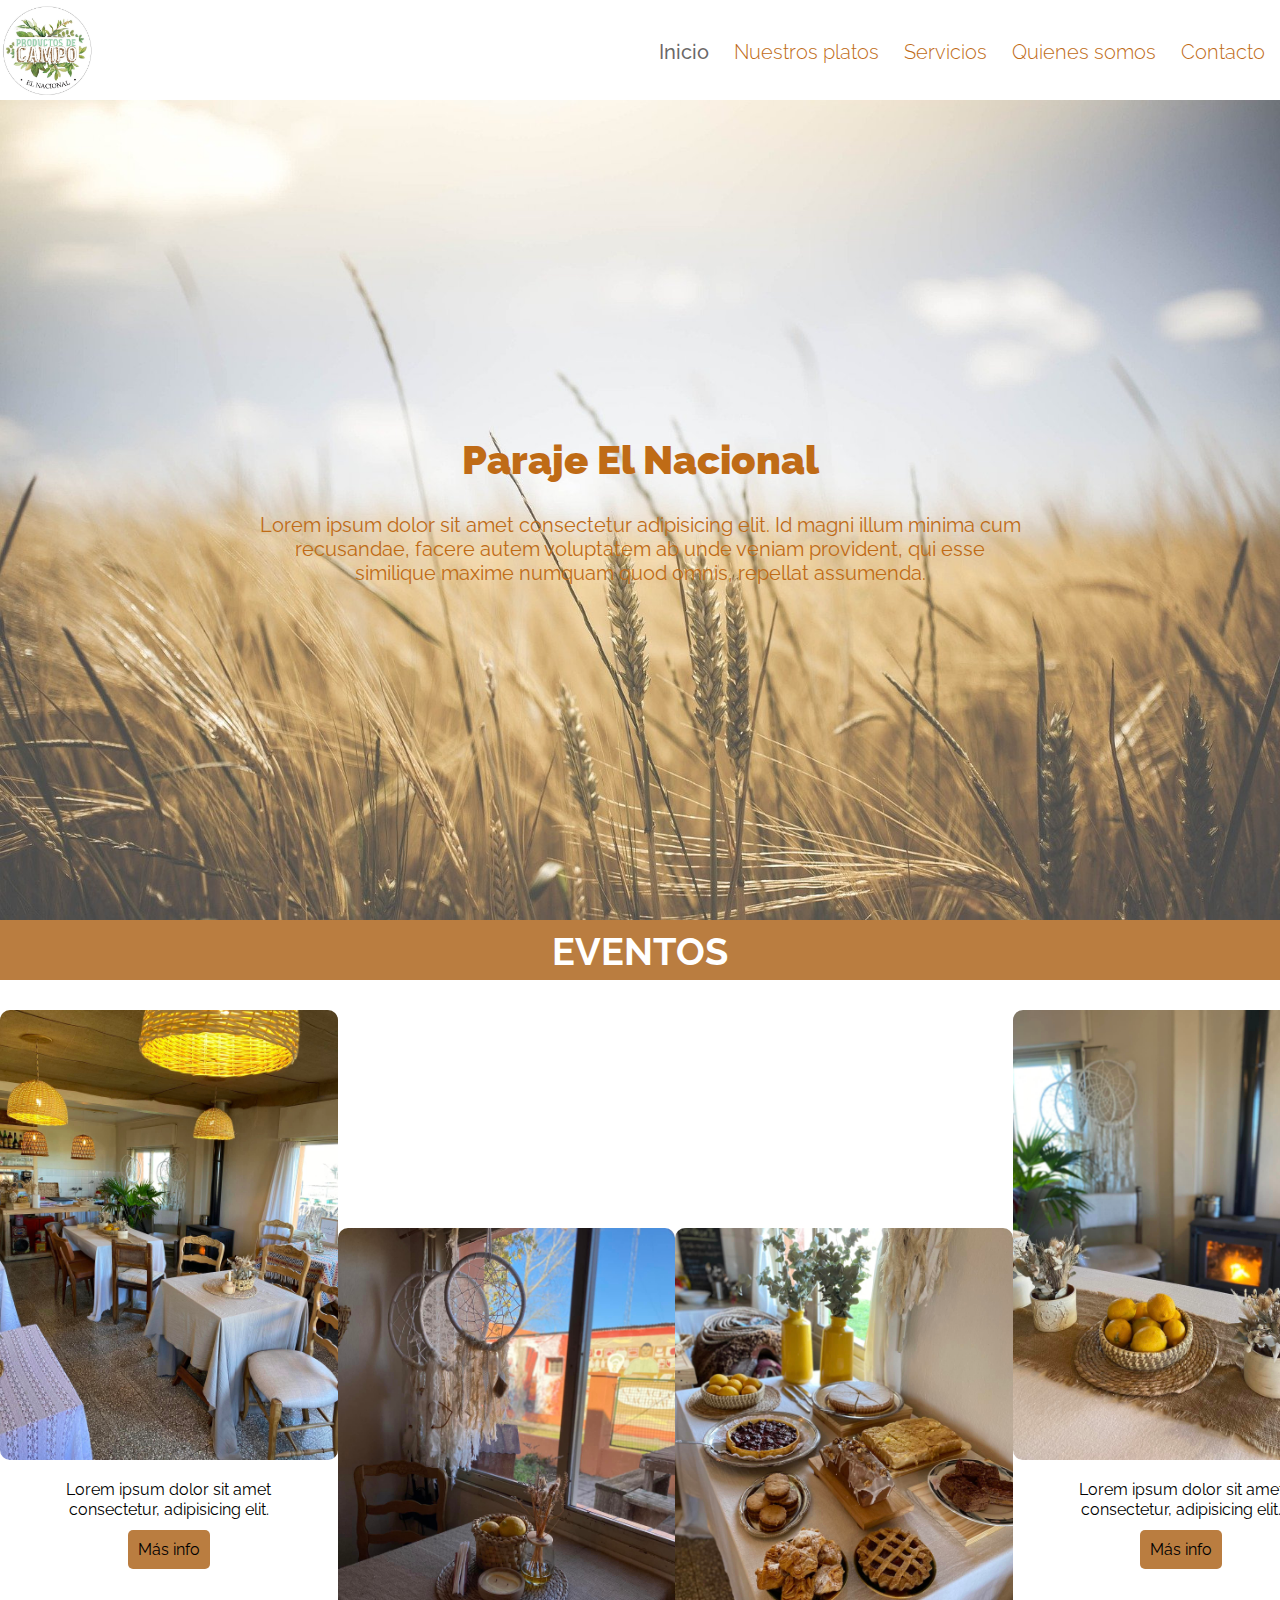
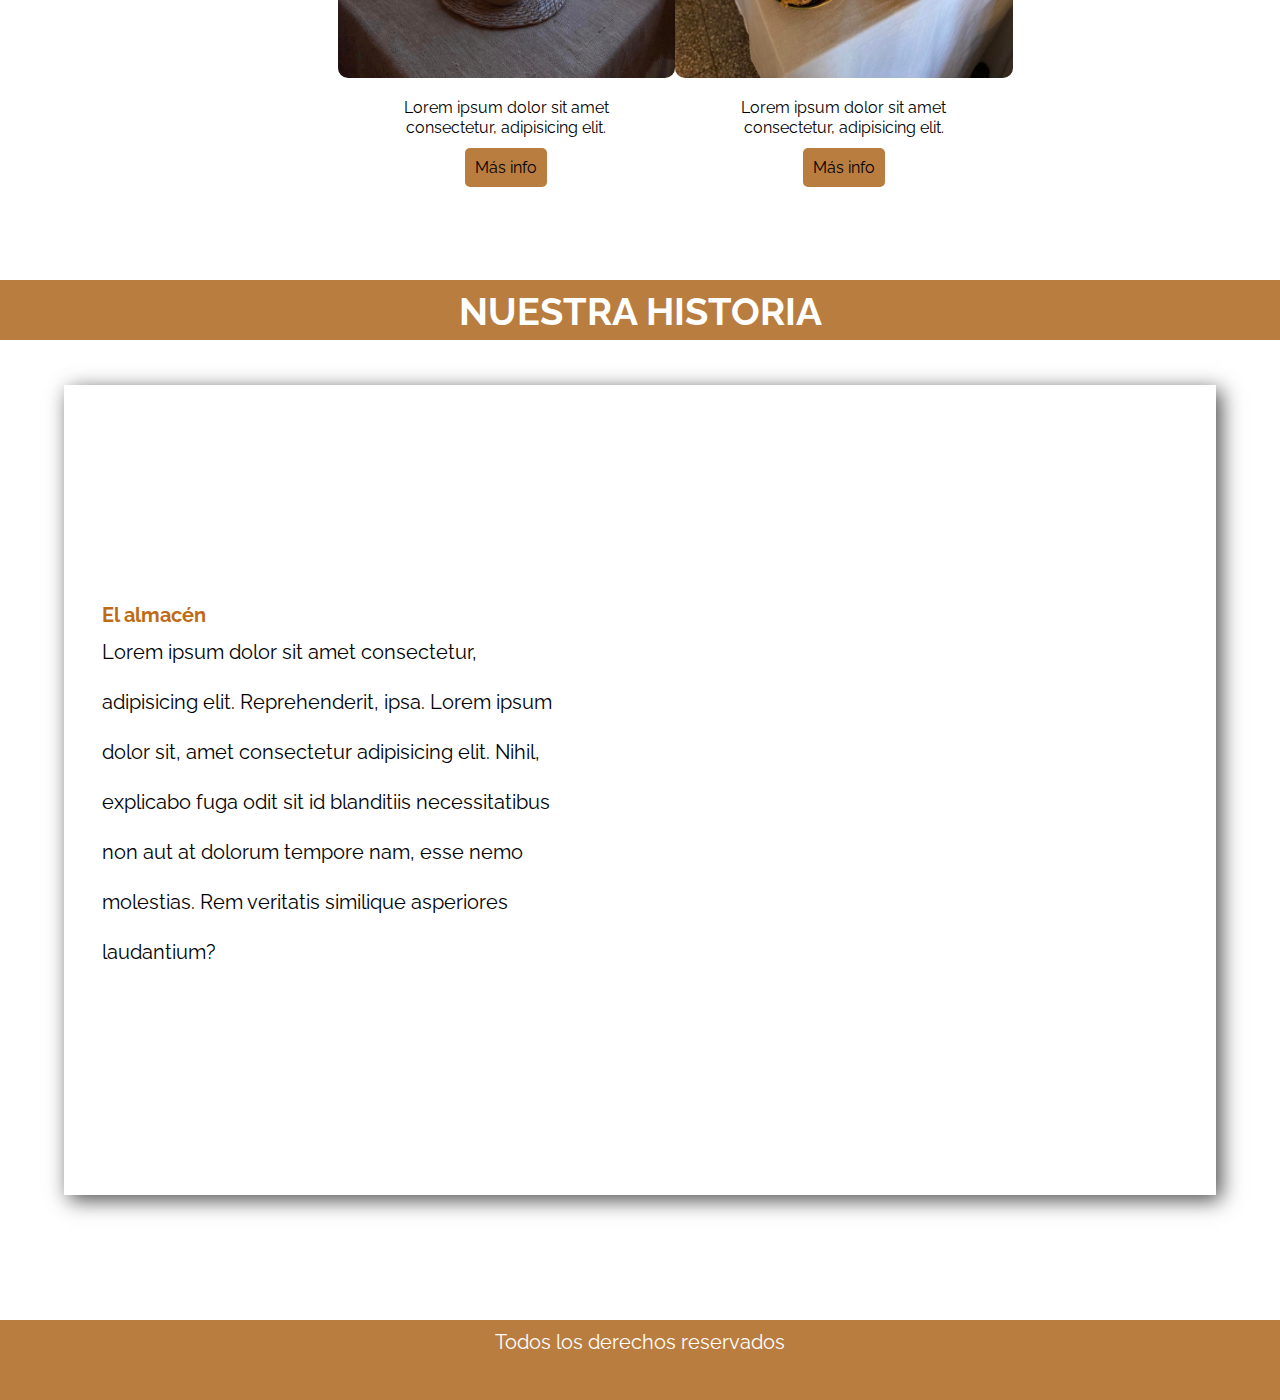
<file: index.html>
<!DOCTYPE html>
<html lang="es">

<head>
    <meta charset="UTF-8">
    <meta http-equiv="X-UA-Compatible" content="IE=edge">
    <meta name="viewport" content="width=device-width, initial-scale=1.0">
    <title>PreEntrega - Bassi Marianela</title>
    <link rel="stylesheet" href="https://cdnjs.cloudflare.com/ajax/libs/font-awesome/6.2.0/css/all.min.css"
        integrity="sha512-xh6O/CkQoPOWDdYTDqeRdPCVd1SpvCA9XXcUnZS2FmJNp1coAFzvtCN9BmamE+4aHK8yyUHUSCcJHgXloTyT2A=="
        crossorigin="anonymous" referrerpolicy="no-referrer" />
    <link href="https://unpkg.com/aos@2.3.1/dist/aos.css" rel="stylesheet">
    <link rel="stylesheet" href="./styles/styles.css">
    <link rel="shortcut icon" href="../Imagenes/logo.jpeg" type="image/x-icon">
</head>

<body>

    <header>
        <img class="logo" src="./Imagenes/logo.jpeg" alt="parajeelnacional">

        <input type="checkbox" id="btn__menu">
        <label class="btn__label" for="btn__menu">
            <i class="menu__icono fa-solid fa-bars"></i></label>

        <nav class="menu">
            <ul class="lista">
                <li class="menu_item active"> <a href="./index.html">Inicio</a></li>
                <li class="menu_item"> <a href="./pages/menu.html">Nuestros platos</a></li>
                <li class="menu_item"> <a href="./pages/servicios.html">Servicios</a></li>
                <li class="menu_item"> <a href="./pages/quienes-somos.html">Quienes somos</a></li>
                <li class="menu_item"> <a href="./pages/contacto.html">Contacto</a></li>
            </ul>
        </nav>
    </header>
    <main>
        <section class="principal">
            <h2 class="titulo__header"> <strong>Paraje El Nacional</strong></h2>
            <p class="parrafo__header">Lorem ipsum dolor sit amet consectetur adipisicing elit. Id magni illum minima
                cum recusandae, facere autem voluptatem ab unde veniam provident, qui esse similique maxime numquam quod
                omnis, repellat assumenda.</p>
        </section>
    </main>
    <div class="eventos__titulo">
        <h2>Eventos</h2>
    </div>
    <section class="eventos">
        <div class="evento1">
            <img class="evento1__imagen" src="./Imagenes/imagen1.jpeg" alt="evento1">
            <p>Lorem ipsum dolor sit amet consectetur, adipisicing elit.</p>
            <a href="./pages/servicios.html">Más info</a>
        </div>
        <div class="evento_vacio1"></div>
        <div class="evento2">
            <img class="evento2__imagen" src="./Imagenes/imagen2.jpeg" alt="evento2">
            <p>Lorem ipsum dolor sit amet consectetur, adipisicing elit.</p>
            <a href="./pages/servicios.html">Más info</a>

        </div>
        <div class="evento_vacio2"></div>
        <div class="evento3">
            <img class="evento3__imagen" src="./Imagenes/imagen3.jpeg" alt="evento3">
            <p>Lorem ipsum dolor sit amet consectetur, adipisicing elit.</p>
            <a href="./pages/servicios.html">Más info</a>
        </div>
        <div class="evento_vacio3"></div>
        <div class="evento4">
            <img class="evento4__imagen" src="./Imagenes/imagen4.jpeg" alt="evento4">
            <p>Lorem ipsum dolor sit amet consectetur, adipisicing elit.</p>
            <a href="./pages/servicios.html">Más info</a>
        </div>
        <div class="evento_vacio4"></div>
    </section>
    <div class="eventos__titulo">
        <h2 class="historia__titulo">Nuestra historia</h2>
    </div>
    <section class="seccion__historia">
        <div class="historia">
            <div class="historia__izquierdo">
                <h4>El almacén</h4>
                <p class="historia__parrafo">Lorem ipsum dolor sit amet consectetur, adipisicing elit. Reprehenderit,
                    ipsa. Lorem ipsum dolor sit, amet consectetur adipisicing elit. Nihil, explicabo fuga odit sit id
                    blanditiis necessitatibus non aut at dolorum tempore nam, esse nemo molestias. Rem veritatis
                    similique asperiores laudantium?</p>
            </div>
            <div class="historia__derecho">
                <img class="historia__imagen" data-aos="flip-up" src="./Imagenes/historia.jpg" alt="imagen_historia">
            </div>
        </div>
    </section>
    <footer>
        <p>Todos los derechos reservados</p>
        <div class="redes">
            <a href="https://www.facebook.com/almacen.nacional.7" target="_blank"><i
                    class="fa-brands fa-facebook"></i></a>
            <a href="https://www.instagram.com/parajeelnacional/" target="_blank"> <i
                    class="fa-brands fa-instagram"></i></a>
        </div>
    </footer>

    <script src="https://unpkg.com/aos@2.3.1/dist/aos.js"></script>
    <script>
        AOS.init();
    </script>

</body>

</html>
</file>
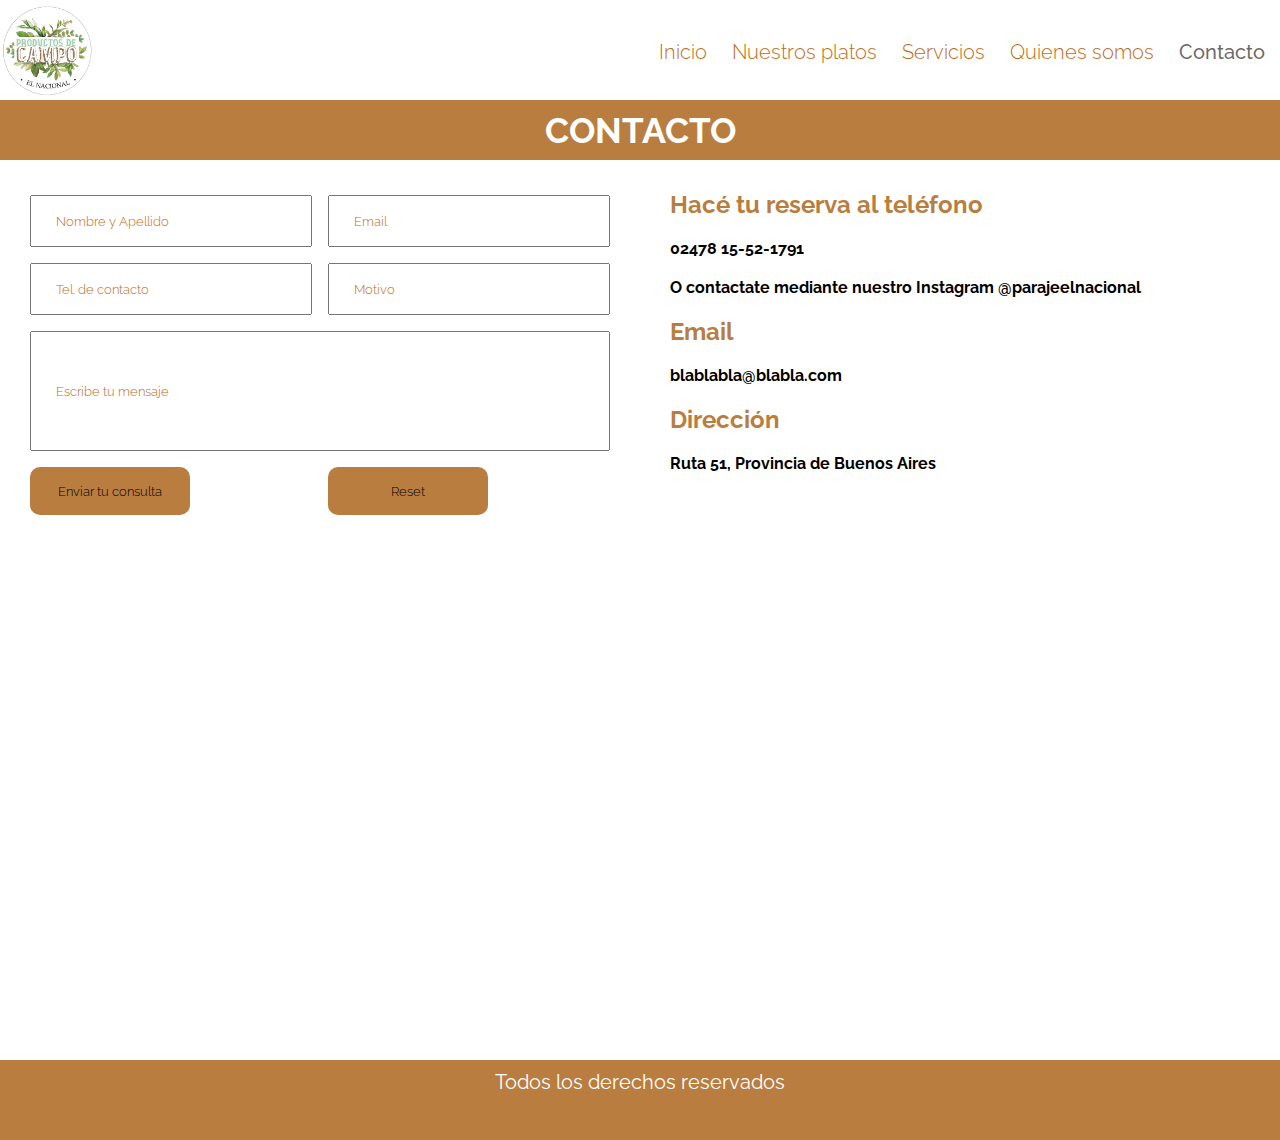
<file: pages/contacto.html>
<!DOCTYPE html>
<html lang="es">

<head>
    <meta charset="UTF-8">
    <meta http-equiv="X-UA-Compatible" content="IE=edge">
    <meta name="viewport" content="width=device-width, initial-scale=1.0">
    <title>PreEntrega - Bassi Marianela</title>
    <link rel="stylesheet" href="https://cdnjs.cloudflare.com/ajax/libs/font-awesome/6.2.0/css/all.min.css"
        integrity="sha512-xh6O/CkQoPOWDdYTDqeRdPCVd1SpvCA9XXcUnZS2FmJNp1coAFzvtCN9BmamE+4aHK8yyUHUSCcJHgXloTyT2A=="
        crossorigin="anonymous" referrerpolicy="no-referrer" />
    <link rel="stylesheet" href="../styles/styles.css">
    <link rel="shortcut icon" href="../Imagenes/logo.jpeg" type="image/x-icon">
</head>

<body>
    <header>
        <img class="logo" src="../Imagenes/logo.jpeg" alt="parajeelnacional">
        <input type="checkbox" id="btn__menu">
        <label class="btn__label" for="btn__menu">
            <i class="menu__icono fa-solid fa-bars"></i></label>
        <nav class="menu">
            <ul class="lista">
                <li class="menu_item"> <a href="../index.html">Inicio </a></li>
                <li class="menu_item"> <a href="menu.html">Nuestros platos</a></li>
                <li class="menu_item"> <a href="servicios.html">Servicios</a></li>
                <li class="menu_item"> <a href="quienes-somos.html">Quienes somos</a></li>
                <li class="menu_item active"> <a href="../pages/contacto.html">Contacto</a></li>
            </ul>
        </nav>
    </header>
    <h2 class="titulo__contacto">Contacto</h2>
    <main class="main__formulario">
        <section class="formulario">
            <form class="form__contacto" action="enviar.php" method="post" enctype="text/plain">

                <input class="namesurname" type="text" placeholder="Nombre y Apellido" name="namesurname" required>

                <input class="email" type="email" placeholder="Email" name="email" required>

                <input class="teléfono" type="number" placeholder="Tel. de contacto" name="teléfono" required>

                <input class="motivo" type="text" placeholder="Motivo" name="motivo" required>

                <input class="mensaje" type="textarea" placeholder="Escribe tu mensaje" name="mensaje" required>

                <input class="button" type="button" value="Enviar tu consulta">
                <input class="reset" type="reset" value="Reset">
        </section>

        <section class="datos__paraje">
            <h3>Hacé tu reserva al teléfono</h3>
            <h4>02478 15-52-1791</h4>
            <h4>O contactate mediante nuestro Instagram @parajeelnacional</h4>
            <h3>Email</h3>
            <h4>blablabla@blabla.com</h4>
            <h3>Dirección</h3>
            <h4>Ruta 51, Provincia de Buenos Aires</h4>

            <iframe
                src="https://www.google.com/maps/embed?pb=!1m14!1m8!1m3!1d13244.824506604586!2d-60.1320754!3d-33.9100941!3m2!1i1024!2i768!4f13.1!3m3!1m2!1s0x0%3A0xd84c83430c540efa!2sParaje%20El%20Nacional!5e0!3m2!1ses!2sar!4v1664631730929!5m2!1ses!2sar"
                width="300" height="150" style="border:0;" allowfullscreen="" loading="lazy"
                referrerpolicy="no-referrer-when-downgrade"></iframe>
        </section>
    </main>
    <footer>
        <p>Todos los derechos reservados</p>
        <div class="redes">
            <a href="https://www.facebook.com/almacen.nacional.7" target="_blank"><i
                    class="fa-brands fa-facebook"></i></a>
            <a href="https://www.instagram.com/parajeelnacional/" target="_blank"> <i
                    class="fa-brands fa-instagram"></i></a>
        </div>
    </footer>
</body>

</html>
</file>
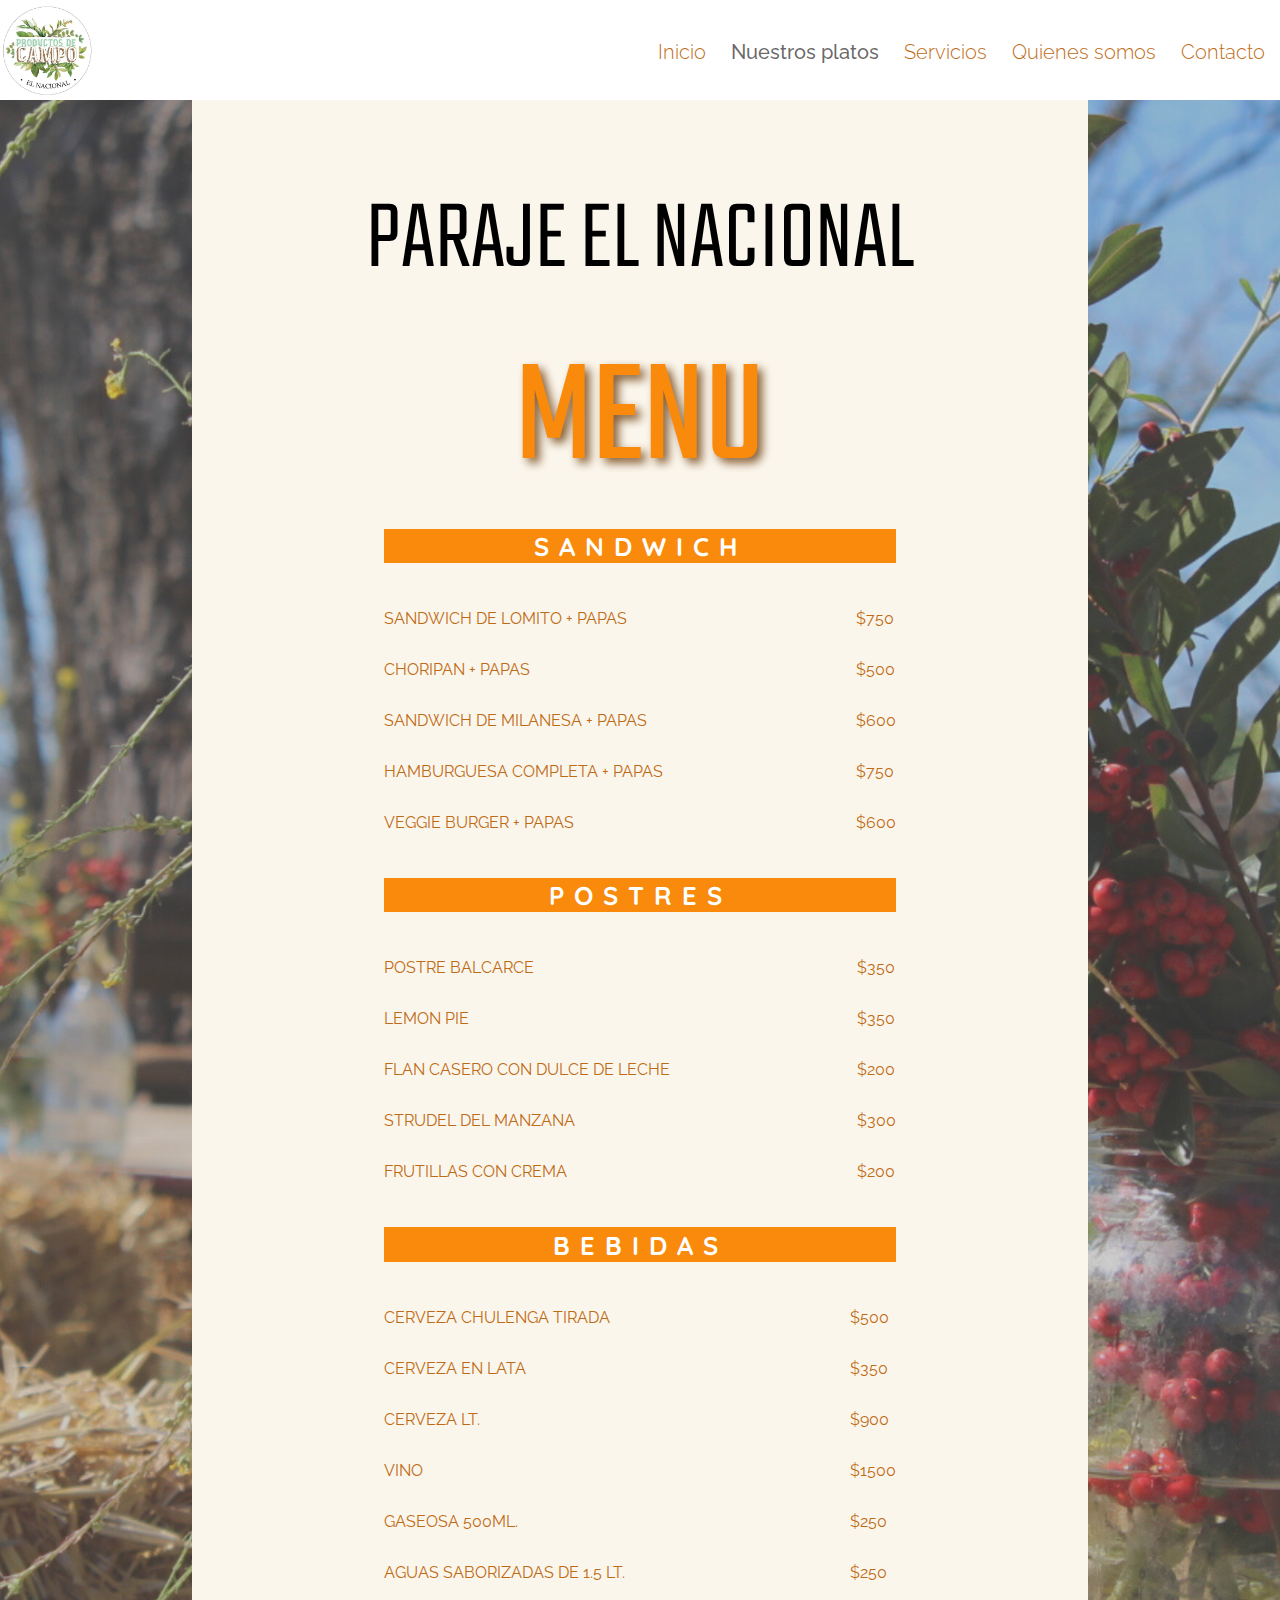
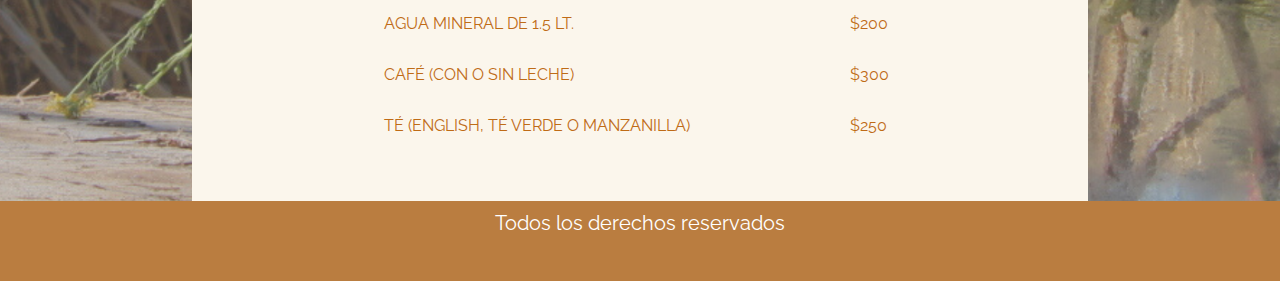
<file: pages/menu.html>
<!DOCTYPE html>
<html lang="es">

<head>
    <meta charset="UTF-8">
    <meta http-equiv="X-UA-Compatible" content="IE=edge">
    <meta name="viewport" content="width=device-width, initial-scale=1.0">
    <title>PreEntrega - Bassi Marianela</title>
    <link rel="stylesheet" href="https://cdnjs.cloudflare.com/ajax/libs/font-awesome/6.2.0/css/all.min.css"
        integrity="sha512-xh6O/CkQoPOWDdYTDqeRdPCVd1SpvCA9XXcUnZS2FmJNp1coAFzvtCN9BmamE+4aHK8yyUHUSCcJHgXloTyT2A=="
        crossorigin="anonymous" referrerpolicy="no-referrer" />
    <link rel="stylesheet" href="../styles/styles.css">
    <link rel="shortcut icon" href="../Imagenes/logo.jpeg" type="image/x-icon">
</head>

<body>
    <header>
        <img class="logo" src="../Imagenes/logo.jpeg" alt="parajeelnacional">
        <input type="checkbox" id="btn__menu">
        <label class="btn__label" for="btn__menu">
            <i class="menu__icono fa-solid fa-bars"></i></label>

        <nav class="menu">
            <ul class="lista">
                <li class="menu_item"> <a href="../index.html">Inicio </a></li>
                <li class="menu_item active"> <a href="./menu.html">Nuestros platos</a></li>
                <li class="menu_item"> <a href="./servicios.html">Servicios</a></li>
                <li class="menu_item"> <a href="./quienes-somos.html">Quienes somos</a></li>
                <li class="menu_item"> <a href="./contacto.html">Contacto</a></li>
            </ul>
        </nav>
    </header>
    <main class="main__menu">
        <section class="contenedor">
            <div class="titulo__paraje">
                <h2>Paraje el Nacional</h2>
                <h3>MENU</h3>
            </div>
            <div class="separador">
                <h4 class="separador__titulo">Sandwich</h4>
            </div>
            <section class="menuparaje">
                <div class="listado">
                    <ul>
                        <li>Sandwich de Lomito + papas</li>
                        <li>Choripan + papas</li>
                        <li>Sandwich de Milanesa + papas</li>
                        <li>Hamburguesa completa + papas</li>
                        <li>Veggie Burger + papas</li>
                    </ul>
                </div>
                <div class="listado__precio">
                    <ul>
                        <li>$750</li>
                        <li>$500</li>
                        <li>$600</li>
                        <li>$750</li>
                        <li>$600</li>
                    </ul>
                </div>
            </section>
            <div class="separador">
                <h4 class="separador__titulo">Postres</h4>
            </div>
            <section class="menuparaje">
                <div class="listado">
                    <ul>
                        <li>Postre Balcarce</li>
                        <li>Lemon Pie</li>
                        <li>Flan casero con Dulce de Leche</li>
                        <li>Strudel del manzana</li>
                        <li>Frutillas con crema</li>
                    </ul>
                </div>
                <div class="listado__precio">
                    <ul>
                        <li>$350</li>
                        <li>$350</li>
                        <li>$200</li>
                        <li>$300</li>
                        <li>$200</li>
                    </ul>
                </div>
            </section>
            <div class="separador">
                <h4 class="separador__titulo">Bebidas</h4>
            </div>
            <section class="menuparaje">
                <div class="listado">
                    <ul>
                        <li>Cerveza Chulenga Tirada</li>
                        <li>Cerveza en lata</li>
                        <li>Cerveza lt.</li>
                        <li>Vino</li>
                        <li>Gaseosa 500ml.</li>
                        <li>Aguas saborizadas de 1.5 lt.</li>
                        <li>Agua mineral de 1.5 lt.</li>
                        <li>Café (con o sin leche)</li>
                        <li>Té (english, té verde o manzanilla)</li>
                    </ul>
                </div>
                <div class="listado__precio">
                    <ul>
                        <li>$500</li>
                        <li>$350</li>
                        <li>$900</li>
                        <li>$1500</li>
                        <li>$250</li>
                        <li>$250</li>
                        <li>$200</li>
                        <li>$300</li>
                        <li>$250</li>
                    </ul>
                </div>
            </section>
        </section>
    </main>

    <footer>
        <p>Todos los derechos reservados</p>
        <div class="redes">
            <a href="https://www.facebook.com/almacen.nacional.7" target="_blank"><i
                    class="fa-brands fa-facebook"></i></a>
            <a href="https://www.instagram.com/parajeelnacional/" target="_blank"> <i
                    class="fa-brands fa-instagram"></i></a>
        </div>
    </footer>


</body>

</html>
</file>
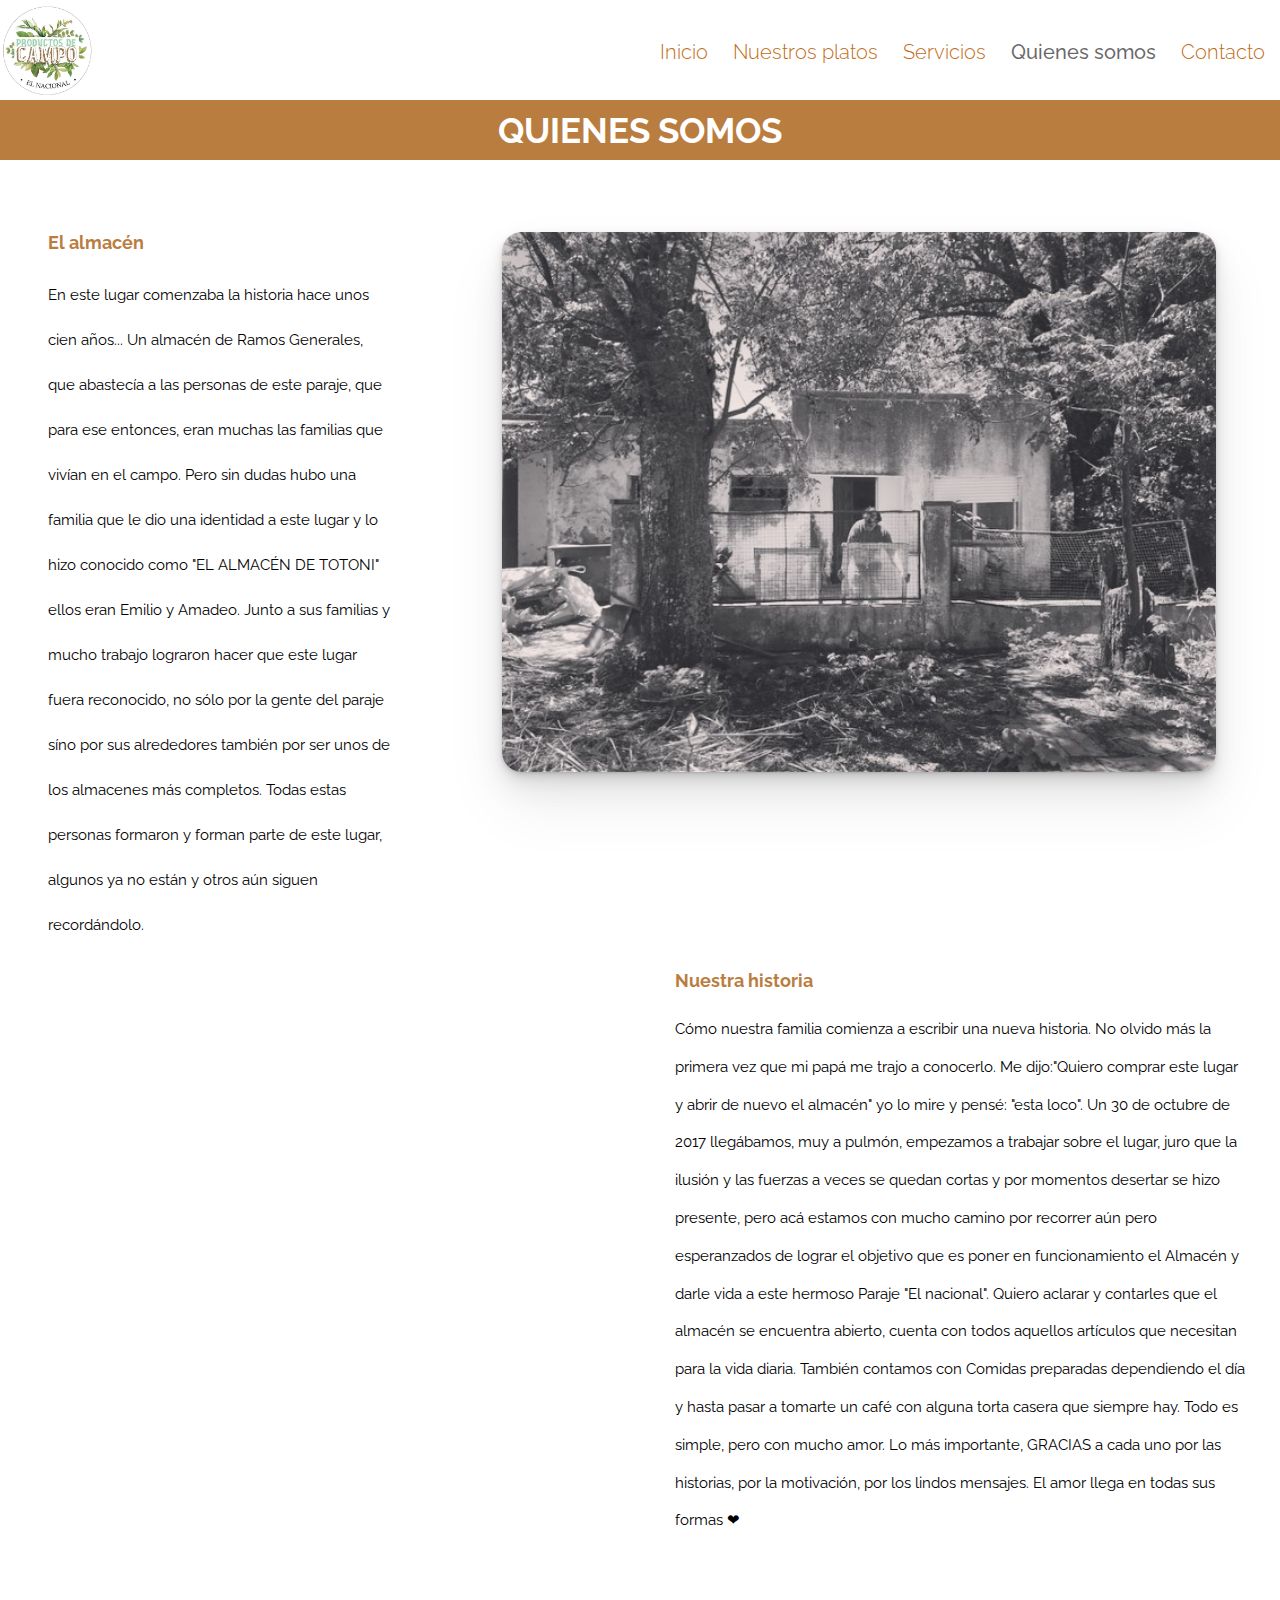
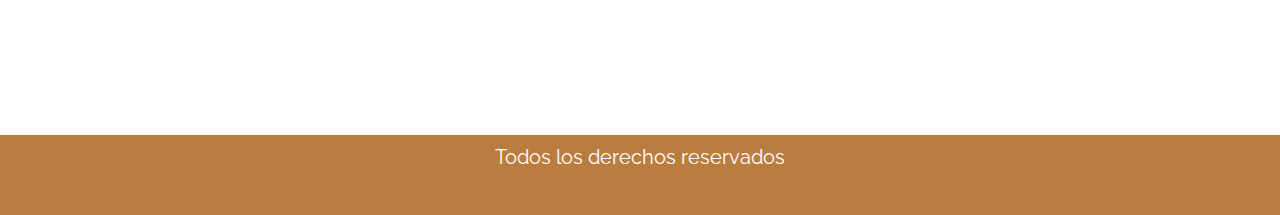
<file: pages/quienes-somos.html>
<!DOCTYPE html>
<html lang="es">

<head>
    <meta charset="UTF-8">
    <meta http-equiv="X-UA-Compatible" content="IE=edge">
    <meta name="viewport" content="width=device-width, initial-scale=1.0">
    <title>PreEntrega - Bassi Marianela</title>
    <link rel="stylesheet" href="https://cdnjs.cloudflare.com/ajax/libs/font-awesome/6.2.0/css/all.min.css"
        integrity="sha512-xh6O/CkQoPOWDdYTDqeRdPCVd1SpvCA9XXcUnZS2FmJNp1coAFzvtCN9BmamE+4aHK8yyUHUSCcJHgXloTyT2A=="
        crossorigin="anonymous" referrerpolicy="no-referrer" />
    <link href="https://unpkg.com/aos@2.3.1/dist/aos.css" rel="stylesheet">
    <link rel="stylesheet" href="../styles/styles.css">
    <link rel="shortcut icon" href="../Imagenes/logo.jpeg" type="image/x-icon">
</head>
<body>
    <header>
        <img class="logo" src="../Imagenes/logo.jpeg" alt="parajeelnacional">

        <input type="checkbox" id="btn__menu">
        <label class="btn__label" for="btn__menu">
            <i class="menu__icono fa-solid fa-bars"></i></label>

        <nav class="menu">
            <ul class="lista">
                <li class="menu_item"> <a href="../index.html">Inicio </a></li>
                <li class="menu_item"> <a href="./menu.html">Nuestros platos</a></li>
                <li class="menu_item"> <a href="./servicios.html">Servicios</a></li>
                <li class="menu_item active"> <a href="./quienes-somos.html">Quienes somos</a></li>
                <li class="menu_item"> <a href="./contacto.html">Contacto</a></li>
            </ul>
        </nav>
    </header>
    <div class="quienes__somos">
        <h2>Quienes somos</h2>
    </div>
    <main class="main__quienessomos">
        <section class="seccion__quienessomos">
            <div class="div__izq1">
                <h3>El almacén</h3>
                <p>En este lugar comenzaba la historia hace unos cien años...
                    Un almacén de Ramos Generales, que abastecía a las personas de este paraje, que para ese entonces,
                    eran muchas las familias que vivían en el campo. Pero sin dudas hubo una familia que le dio una
                    identidad a este lugar y lo hizo conocido como "EL ALMACÉN DE TOTONI" ellos eran Emilio y Amadeo.
                    Junto a sus familias y mucho trabajo lograron hacer que este lugar fuera reconocido, no sólo por la
                    gente del paraje síno por sus alrededores también por ser unos de los almacenes más completos. Todas
                    estas personas formaron y forman parte de este lugar, algunos ya no están y otros aún siguen
                    recordándolo.
                </p>
            </div>
            <div class="div__der1">
                <img class="nh__imagen" src="../Imagenes/nuestrahistoria1.jpg" alt="quienes_somos">
            </div>
        </section>
        <section class="seccion__nuestrahistoria">
            <div class="div__izq2">
                <img class="qs__imagen" data-aos="fade-right" src="../Imagenes/quienes-somos.jpeg" alt="quienes_somos">
            </div>
            <div class="div__der2">
                <h3>Nuestra historia</h3>
                <p>Cómo nuestra familia comienza a escribir una nueva historia.
                    No olvido más la primera vez que mi papá me trajo a conocerlo. Me dijo:"Quiero comprar este lugar y
                    abrir de nuevo el almacén" yo lo mire y pensé: "esta loco".
                    Un 30 de octubre de 2017 llegábamos, muy a pulmón, empezamos a trabajar sobre el lugar, juro que la
                    ilusión y las fuerzas a veces se quedan cortas y por momentos desertar se hizo presente, pero acá
                    estamos con mucho camino por recorrer aún pero esperanzados de lograr el objetivo que es poner en
                    funcionamiento el Almacén y darle vida a este hermoso Paraje "El nacional". Quiero aclarar y
                    contarles que el almacén se encuentra abierto, cuenta con todos aquellos artículos que necesitan
                    para la vida diaria. También contamos con Comidas preparadas dependiendo el día y hasta pasar a
                    tomarte un café con alguna torta casera que siempre hay. Todo es simple, pero con mucho amor.
                    Lo más importante, GRACIAS a cada uno por las historias, por la motivación, por los lindos mensajes.
                    El amor llega en todas sus formas ❤
                </p>
            </div>
        </section>
    </main>


    <footer>
        <p>Todos los derechos reservados</p>
        <div class="redes">
            <a href="https://www.facebook.com/almacen.nacional.7" target="_blank"><i
                    class="fa-brands fa-facebook"></i></a>
            <a href="https://www.instagram.com/parajeelnacional/" target="_blank"> <i
                    class="fa-brands fa-instagram"></i></a>
        </div>
    </footer>



    <script src="https://unpkg.com/aos@2.3.1/dist/aos.js"></script>
    <script>
        AOS.init();
    </script>
</body>

</html>
</file>
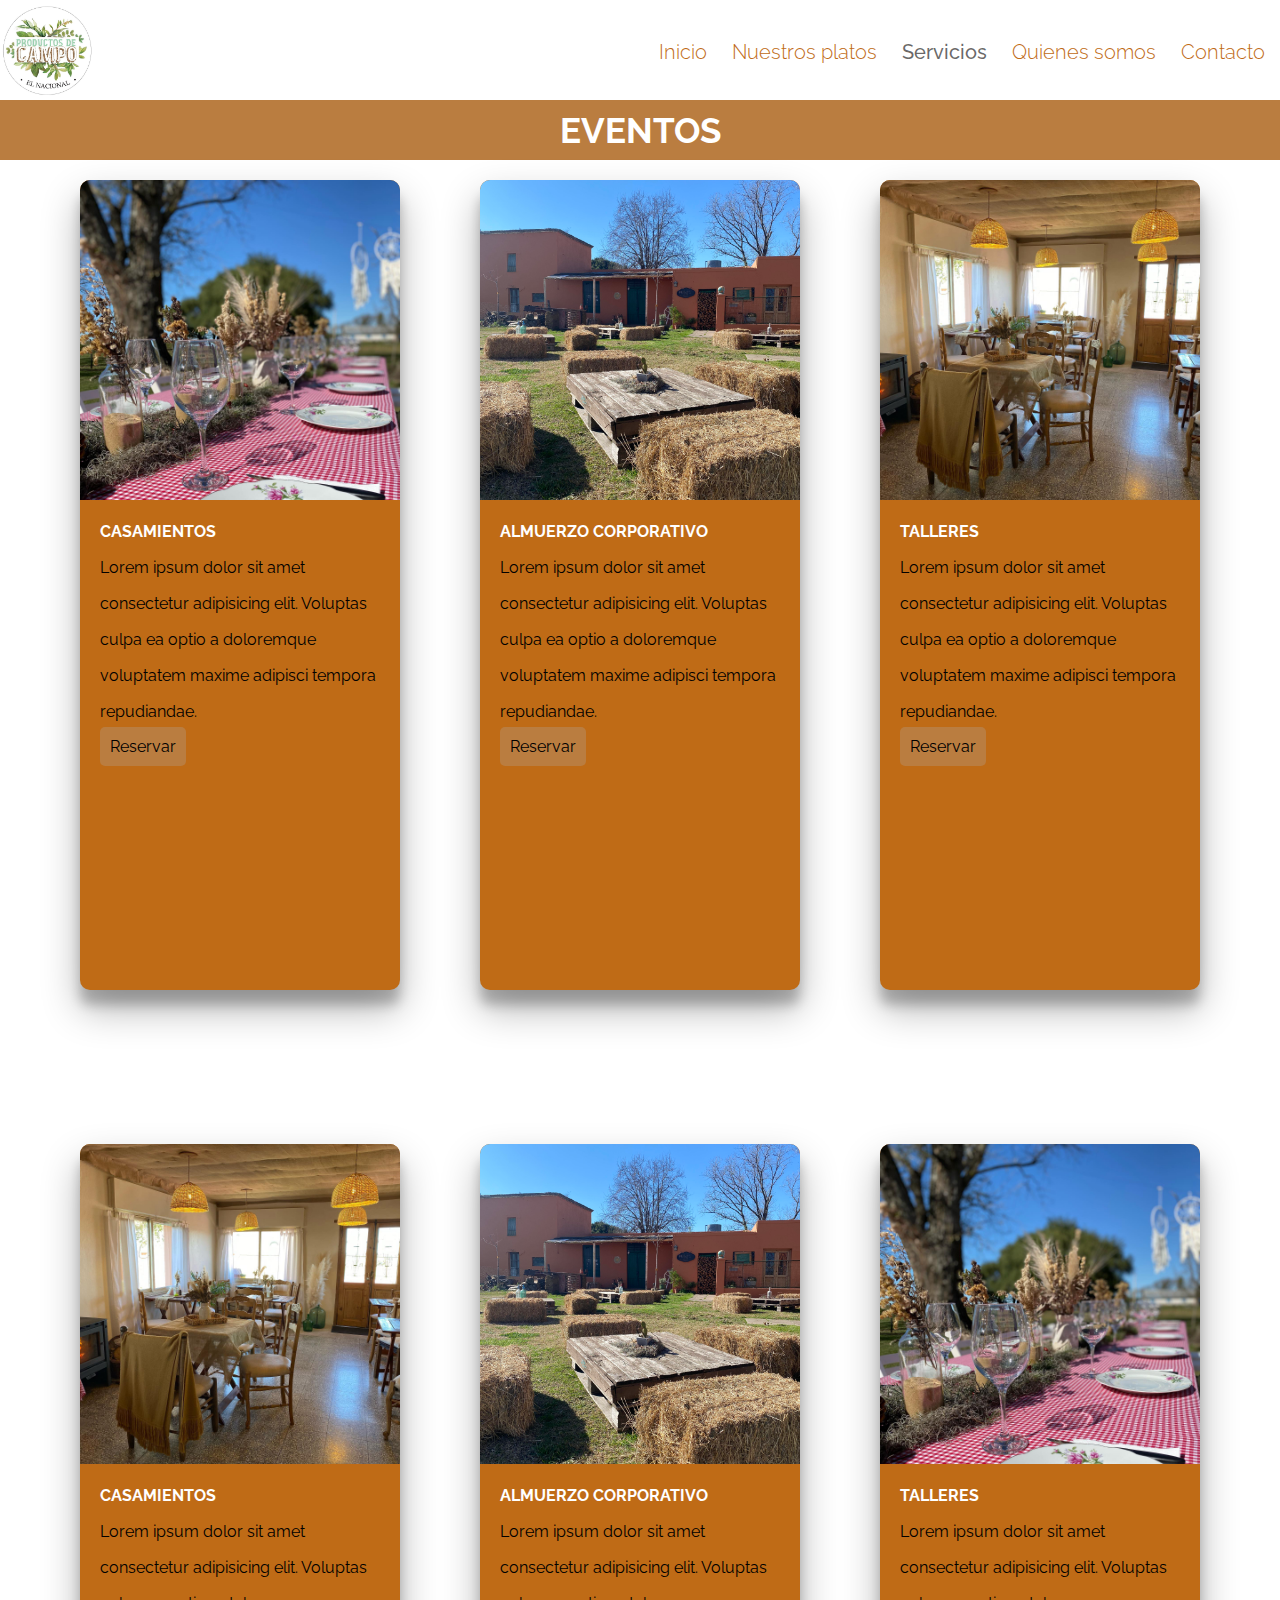
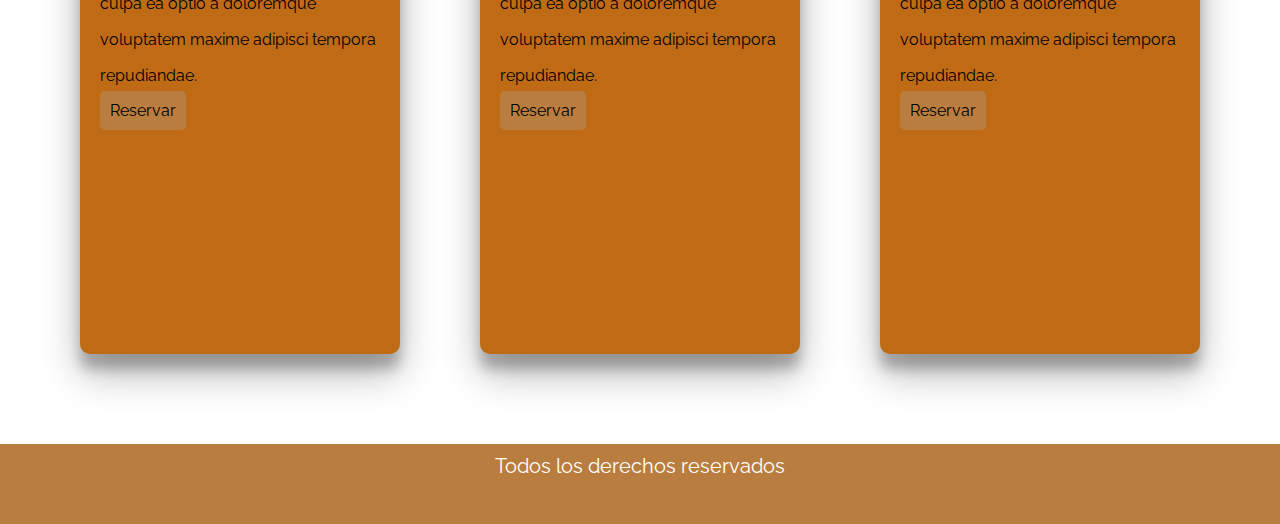
<file: pages/servicios.html>
<!DOCTYPE html>
<html lang="es">

<head>
    <meta charset="UTF-8">
    <meta http-equiv="X-UA-Compatible" content="IE=edge">
    <meta name="viewport" content="width=device-width, initial-scale=1.0">
    <title>PreEntrega - Bassi Marianela</title>
    <link rel="stylesheet" href="https://cdnjs.cloudflare.com/ajax/libs/font-awesome/6.2.0/css/all.min.css"
        integrity="sha512-xh6O/CkQoPOWDdYTDqeRdPCVd1SpvCA9XXcUnZS2FmJNp1coAFzvtCN9BmamE+4aHK8yyUHUSCcJHgXloTyT2A=="
        crossorigin="anonymous" referrerpolicy="no-referrer" />
    <link rel="stylesheet" href="../styles/styles.css">
    <link rel="shortcut icon" href="../Imagenes/logo.jpeg" type="logo_paraje">
</head>

<body>
    <header>
        <img class="logo" src="../Imagenes/logo.jpeg" alt="parajeelnacional">

        <input type="checkbox" id="btn__menu">
        <label class="btn__label" for="btn__menu">
            <i class="menu__icono fa-solid fa-bars"></i></label>

        <nav class="menu">
            <ul class="lista">
                <li class="menu_item"> <a href="../index.html">Inicio</a></li>
                <li class="menu_item"> <a href="./menu.html">Nuestros platos</a></li>
                <li class="menu_item active"> <a href="./servicios.html">Servicios</a></li>
                <li class="menu_item"> <a href="./quienes-somos.html">Quienes somos</a></li>
                <li class="menu_item"> <a href="./contacto.html">Contacto</a></li>
            </ul>
        </nav>
    </header>
    <div class="servicios">
        <h2>Eventos</h2>
    </div>
    <section class="seccion__servicios">
        <div class="primeros">
            <div class="servicio">
                <img src="../Imagenes/evento1.jpg" alt="evento1">
                <div class="info">
                    <h4>Casamientos</h4>
                    <p>Lorem ipsum dolor sit amet consectetur adipisicing elit. Voluptas culpa ea optio a doloremque
                        voluptatem maxime adipisci tempora repudiandae.</p>
                    <a href="../pages/contacto.html">Reservar</a>
                </div>
            </div>
            <div class="servicio">
                <img src="../Imagenes/evento2.jpeg" alt="evento2">
                <div class="info">
                    <h4>Almuerzo corporativo</h4>
                    <p>Lorem ipsum dolor sit amet consectetur adipisicing elit. Voluptas culpa ea optio a doloremque
                        voluptatem maxime adipisci tempora repudiandae.</p>
                    <a href="../pages/contacto.html">Reservar</a>
                </div>
            </div>
            <div class="servicio">
                <img src="../Imagenes/evento3.jpg" alt="evento3">
                <div class="info">
                    <h4>Talleres</h4>
                    <p>Lorem ipsum dolor sit amet consectetur adipisicing elit. Voluptas culpa ea optio a doloremque
                        voluptatem maxime adipisci tempora repudiandae.</p>
                    <a href="../pages/contacto.html">Reservar</a>
                </div>
            </div>
        </div>
        <div class="segundos">
            <div class="servicio">
                <img src="../Imagenes/evento3.jpg" alt="evento3">
                <div class="info">
                    <h4>Casamientos</h4>
                    <p>Lorem ipsum dolor sit amet consectetur adipisicing elit. Voluptas culpa ea optio a doloremque
                        voluptatem maxime adipisci tempora repudiandae.</p>
                    <a href="../pages/contacto.html">Reservar</a>
                </div>
            </div>
            <div class="servicio">
                <img src="../Imagenes/evento2.jpeg" alt="evento2">
                <div class="info">
                    <h4>Almuerzo corporativo</h4>
                    <p>Lorem ipsum dolor sit amet consectetur adipisicing elit. Voluptas culpa ea optio a doloremque
                        voluptatem maxime adipisci tempora repudiandae.</p>
                    <a href="../pages/contacto.html">Reservar</a>
                </div>
            </div>
            <div class="servicio">
                <img src="../Imagenes/evento1.jpg" alt="evento1">
                <div class="info">
                    <h4>Talleres</h4>
                    <p>Lorem ipsum dolor sit amet consectetur adipisicing elit. Voluptas culpa ea optio a doloremque
                        voluptatem maxime adipisci tempora repudiandae.</p>
                    <a href="../pages/contacto.html">Reservar</a>
                </div>
            </div>
        </div>
    </section>
    <footer>
        <p>Todos los derechos reservados</p>
        <div class="redes">
            <a href="https://www.facebook.com/almacen.nacional.7" target="_blank"><i
                    class="fa-brands fa-facebook"></i></a>
            <a href="https://www.instagram.com/parajeelnacional/" target="_blank"> <i
                    class="fa-brands fa-instagram"></i></a>
        </div>
    </footer>

</body>

</html>
</file>
<file: styles/styles.css>
@import url('https://fonts.googleapis.com/css2?family=Quicksand:wght@400;500;600;700&family=Raleway:wght@100;200;300;400;500;600&family=Teko:wght@300;400;500&display=swap');
* {
    margin: 0;
    padding: 0;
    box-sizing: border-box;
    font-family: 'Raleway', sans-serif;
      /* font-family: 'Teko', sans-serif; 
    font-family: 'Quicksand', sans-serif;*/

}
body {
    position: relative;
}
header {
    width: 100%;
    height: 100px;
}

.logo {
    height: 100px;
    position: absolute;
}

#btn__menu {
    display: none;
}

.btn__label {
    display: none;
    width: 30px;
    height: 30px;
    float: right;
    margin: 20px;
}

.menu__icono {
    color: #ba7d40;
    font-size: 30px;
}

.menu {
    width: 100%;
    background-color: #ffffff;
    list-style-type: none;
    text-decoration-line: none;
    display: flex;
    justify-content: end; 
    align-items: center;
}

.menu_item {
    display: flex;
    text-decoration: none;
    align-items: center;
    display: inline-block;
    margin-inline: 10px;
    margin-block: 10px;
    padding: 0 5px 0 0;
}

.lista {
    padding-block: 30px;
    display: flex;
    justify-content: space-between;
}

.menu_item a {
    color: #bf6b16;
    text-decoration: none;
    font-size: 20px;
    font-weight: 300;
}

.principal {
    width: 100%;
    background-image: url(../Imagenes/background3.jpg);
    background-position: center center;
    background-repeat: no-repeat;
    background-size: cover;
    height: calc(100vh - 80px);
    display: flex;
    flex-direction: column;
    justify-content: center;
    align-items: center;
}

.principal .titulo__header {
	color: #bf6b16;
    font-size: 40px;
    padding-inline: 5px;
    -webkit-animation: appear;
    animation: appear;
    animation-duration: 2s;
    animation-direction:normal;
    animation-iteration-count: 1;
}

@keyframes appear {
    0%{
        opacity:0;
    }
    25%{
        opacity:0;
    }
    100%{
        opacity: 1;
    }
}
@-webkit-keyframes appear {
    0%{
        opacity:0;
    }
    25%{
        opacity:0;
    }
    100%{
        opacity: 1;
    }
}


.parrafo__header { 
    color: #bf6b16;
    text-align: center;
    font-size: 20px;  
    padding-inline: 20%;
    padding-top: 30px;
    -webkit-animation: appear;
    animation: appear;
    animation-duration: 4s;
    animation-direction:normal;
    animation-iteration-count: 1;
}

/*productos*/


.eventos__titulo { 
    display: block;
    background-color: #ba7d40;
    height: 60px;
    font-size: 25px;
    text-align: center;
    padding: 10px;
    text-transform: uppercase;
    width: 100%;
    color: #ffffff; 
}

.eventos {
    display: grid;
    width: 100%;
    height: 100vh;
    padding-top: 30px;
    background-color: #ffffff;  
    grid-template-columns: repeat(4, 1fr);
    grid-template-rows: repeat(4, 1fr);
    grid-template-areas: 
        "evento1       evento_vacio2   evento_vacio3  evento4"
        "evento1       evento2         evento3        evento4 "
        "evento1       evento2         evento3        evento4"
        "evento_vacio1 evento2         evento3        evento_vacio4";
}

.evento1, .evento2, .evento3, .evento4 {
    display: flex;
    height: 100%;
    align-items: center;
    flex-direction: column;
}

.evento1 {
    grid-area: evento1;
} 

.evento2 {
    grid-area: evento2;
}

.evento3 {
    grid-area: evento3;
}

.evento4 {
    grid-area: evento4;
}

.evento_vacio1 {
    grid-area: evento_vacio1;
}
.evento_vacio2 {
    grid-area: evento_vacio2;
}
.evento_vacio3 {
    grid-area: evento_vacio3;
}
.evento_vacio4 {
    grid-area: evento_vacio4;
}

.evento1__imagen, .evento2__imagen, .evento3__imagen, .evento4__imagen {
    height: 50vh;
    display: flex;
    align-items: center;
    justify-content: center;
    border-radius: 10px;
}

.eventos p {
    text-align: center;
    padding-top: 20px;
    padding-inline: 30px;
    line-height: 20px;
    padding-bottom: 5px;
}

.evento1 a, .evento2 a, .evento3 a, .evento4 a {
    border-radius: 5px;
    border: none;
    color: #000000;
    text-decoration: none;
    background-color: #ba7d40;
    padding: 10px;
    margin-top: 5px;
}

.seccion__historia {
    height: 100vh;
    width: 100%;
    display: flex;
    align-items: center;
    justify-content: center;
    margin-bottom: 5rem;
}

.historia {
    display: flex;
    justify-content: center;
    align-items: center;
    width: 90vw;
    height: 90vh;
    background-color: #ffffff;  
    box-shadow: 5px 5px 20px rgba(0, 0, 0, 0.711);
}

.historia__izquierdo {
    font-size: 20px;
    flex: 1;
    padding-inline: 3vw;
}

.historia__izquierdo h4 {
   color: #bf6b16;
}

.historia__parrafo {
    line-height: 50px;
}

.historia__derecho {
    flex: 1.2;
    padding-inline: 20px;
}

.historia__imagen {
    max-width: 100%;
    border-radius: 10px;
    transition-timing-function: ease-in-out;
}

/*//// footer /////*/

footer {
    width: 100%;
    height: 80px;
    background-color: #ba7d40;
    text-align: center;
    color: #ffffff;
    font-size: 20px;
    padding: 10px;
    
}

.redes {
    font-size: 30px;
    letter-spacing: 10px;
}

.redes a {
    color: #ffffff;
}

/*////nuestros-platos /////*/

.main__menu {
    width: 100%;
    height: auto;
    background-image: url(../Imagenes/el\ nacional__menu.png);
    background-position: center;
    background-size: cover;
    background-repeat: no-repeat;
    display: flex;
    justify-content: center;
}

.contenedor {
    width: 70vw;
    height: auto;
    background-color: rgb(251, 246, 236);
    display: flex;
    flex-direction: column;
    align-items: center;
    padding: 20px;
}

.titulo__paraje {
    text-align: center;
}

.titulo__paraje h2 {
    font-family: 'Teko', sans-serif;
    font-weight: 300;
    font-size: 100px;
    padding-top: 50px;
    text-transform: uppercase;
}

.titulo__paraje h3 {
    font-family: 'Teko', sans-serif;
    font-weight: 400;
    font-size: 150px;
    color: #F98A0C;
    text-shadow: 5px 5px 10px #865e35;
}

.separador {
    background-color: #F98A0C;
    padding: 2%;
    width: 40vw;
    height: 3vh;
    display: flex;
    justify-content: center;
    align-items: center;
}

.separador__titulo {
    color: white;
    font-family: 'Quicksand', sans-serif;
    font-weight: 700;
    font-size: 2vw;
    text-transform: uppercase;
    letter-spacing: 10px;
}

.menuparaje {
    display: flex;
    color: #bf6b16;
    width: 40vw;
    height: 100%;
    justify-content: center;
    align-items: center;
}

.listado {
    padding-block: 30px;
    text-transform: uppercase;
    width: 80%;
    height: 100%;
    display: flex;
    justify-content: flex-start;
}

.listado__precio {
    padding-block: 30px;
    width: 20%;
    height: 100%;
    display: flex;
    justify-content: flex-end;
}

.menuparaje ul {
    list-style-type: none;
    height: 100%;
    display: flex;
    flex-direction: column;
    justify-content: space-evenly;
}

.menuparaje li {
    padding-block: 1rem;
}

/* ////servicios///// */

.servicios h2 {
    width: 100%;
    display: flex;
    justify-content: center;
    background-color: #ba7d40;
    height: 60px;
    font-size: 35px;
    text-align: center;
    padding: 10px;
    text-transform: uppercase;
    color: #ffffff;
}

.servicios {
    height: 80px;
}

.seccion__servicios {
    display: flex;
    align-items: center;
    justify-content: center;
    gap: 4rem;
    width: 100%;
    flex-direction: column;
}

.primeros, .segundos {
    display: flex;
    width: 100%;
    height: 100vh;
    justify-content: space-evenly;   
}

.servicio {
    width: 25vw;
    height: 90vh;
    background-color: #bf6b16;
    border-radius: 10px;
    overflow: hidden;
    box-shadow: rgba(0, 0, 0, 0.3) 0px 19px 38px, rgba(0, 0, 0, 0.22) 0px 15px 12px;
}

.servicio {
    transition: all 1s;
}

.servicio:hover {
    transform: scale(1.1) translateY(-20px);
    box-shadow: rgba(0, 0, 0, 0.3) 0px 19px 38px, rgba(0, 0, 0, 0.22) 0px 15px 12px;
}

.info {
    padding: 10px 20px 20px 20px;
    line-height: .95cm;
    color: #000000;  
}

.info h4 {
    color: #ffffff;
    text-transform: uppercase;
}

.info a {
    color: #000000;
    background-color: #ba7d40;
    text-decoration: none;
    padding: 10px;
    border-radius: 5px;
}

.info a:hover {
    background-color: #885b2f;
}

.servicio img {
    width: 100%;   
}

/* //// quienes-somos ////*/

.main__quienessomos {
    width: 100%;
    height: auto;
}

.quienes__somos {
    width: 100%;
    display: flex;
    justify-content: center;
    align-items: center;
    height: 60px;
    background-color: #ba7d40;
}

.quienes__somos h2 {
    font-size: 35px;
    padding: 10px;
    text-transform: uppercase;
    color: #ffffff;
}

.seccion__quienessomos {
    width: 100%;
    height: 90vh;
    display: flex;
    justify-content: center;
    padding-top: 40px;  
    padding-bottom: 50px;
}

.div__izq1 {
    flex: 1;
    display: flex;
    flex-direction: column;
    padding-top: 2rem;
    padding-inline: 3rem;
    -webkit-animation: fade-in-fwd 3s cubic-bezier(0.390, 0.575, 0.565, 1.000) both;
	        animation: fade-in-fwd 3s cubic-bezier(0.390, 0.575, 0.565, 1.000) both;
    
}

.div__izq1 p {
    font-size: 1.2vw;
    line-height: 5vh;
}
.div__izq1 h3 {
    font-size: 1.4vw;
    color: #ba7d40;
    padding-bottom: 20px;
}

.div__der1 {
    flex: 1;
    padding-top: 2rem;
    display: flex;
    justify-content: center;
    padding-inline: 4rem;

}

.nh__imagen {
    height: 60vh;
    border-radius: 20px;
    box-shadow: rgba(0, 0, 0, 0.07) 0px 1px 2px, rgba(0, 0, 0, 0.07) 0px 2px 4px, rgba(0, 0, 0, 0.07) 0px 4px 8px, rgba(0, 0, 0, 0.07) 0px 8px 16px, rgba(0, 0, 0, 0.07) 0px 16px 32px, rgba(0, 0, 0, 0.07) 0px 32px 64px;
}

@-webkit-keyframes fade-in-fwd {
    0% {
      -webkit-transform: translateZ(-80px);
              transform: translateZ(-80px);
      opacity: 0;
    }
    100% {
      -webkit-transform: translateZ(0);
              transform: translateZ(0);
      opacity: 1;
    }
  }
  @keyframes fade-in-fwd {
    0% {
      -webkit-transform: translateZ(-80px);
              transform: translateZ(-80px);
      opacity: 0;
    }
    100% {
      -webkit-transform: translateZ(0);
              transform: translateZ(0);
      opacity: 1;
    }
  }

.seccion__nuestrahistoria {
    width: 100%;
    height: 80vh;
    display: flex;
    margin-bottom: 5vh;
}

.div__izq2 {
    flex: 1;
    display: flex;
    justify-content: center;
}

.qs__imagen {
    height: 80vh;
    border-radius: 10px;
    box-shadow: rgba(0, 0, 0, 0.07) 0px 1px 2px, rgba(0, 0, 0, 0.07) 0px 2px 4px, rgba(0, 0, 0, 0.07) 0px 4px 8px, rgba(0, 0, 0, 0.07) 0px 8px 16px, rgba(0, 0, 0, 0.07) 0px 16px 32px, rgba(0, 0, 0, 0.07) 0px 32px 64px;
}

.div__der2 {
    flex: 1;
    padding-inline: 2rem;
}

.div__der2 p {
    line-height: 1cm;
    font-size: 1.2vw;
}

.div__der2 h3 {
    color: #ba7d40;
    font-size: 1.4vw;
    padding-bottom: 20px;
}

/*//// formulario ////*/

.main__formulario {
    display: flex;
    height: 100vh;
 
}

.titulo__contacto {
    width: 100%;
    display: flex;
    justify-content: center;
    background-color: #ba7d40;
    height: 60px;
    font-size: 35px;
    text-align: center;
    padding: 10px;
    text-transform: uppercase;
    color: #ffffff;
}

.formulario {
   width: 50%;
   height: 100%;
   flex: 1;
   margin-block: 35px;
   margin-inline: 30px;
}

.datos__paraje {
    height: 100%;
    width: 50%;
    padding: 30px;
    display: flex;
    flex-direction: column;
    flex: 1;
}

.form__contacto {
    display: grid;
    color: #bf6b16;
    grid-template-columns: 1fr 1fr;
    grid-template-rows: 1fr 1fr 1fr 1fr;
    grid-template-areas: 
        "namesurname  email"
        "teléfono     motivo"
        "mensaje      mensaje"
        "mensaje      mensaje";
    width: 100%;
    gap: 1rem;
}

.form__contacto input {
    color: #000000;
    font-family: 'Raleway', sans-serif;
    font-weight: 300;
    padding: 1rem 1.5rem;
}

.form__contacto ::placeholder {
    color: #bf6b16;
}

.form__contacto .namesurname {
    grid-area: namesurname;
}

.form__contacto .email {
    grid-area: email;
}

.form__contacto .teléfono {
    grid-area: teléfono;
}

.form__contacto .motivo {
    grid-area: motivo;
}

.form__contacto .mensaje {
    grid-area: mensaje;
}

.button, .reset {
    border-radius: 10px;
    padding: 10px;
    background-color: #ba7d40;
    border: 0;
    width: 160px;
}

.button:hover,
.reset:hover {
    background-color: #bf6b16;
}

.datos__paraje h3, .datos__paraje h4 {
    margin-bottom: 20px;  
}

.datos__paraje h3 {
    color: #ba7d40;
    font-size: 1.5rem; 
}


/* //// MEDIA QUERIES //// */


@media screen and (min-width:720px) {    
    .menu_item.active a,
    .menu_item a:hover {
        text-decoration: none;
        color: #05020199;
        font-weight: 500;
    }
    .boton:hover {
        background-color: #bf6b16;
        cursor: pointer;
    }
}

@media screen and (max-width: 480px) { 
    /*index*/
   .btn__label {
        display: block;
   }

   .lista {
        flex-direction: column;
   }

   .menu_item a {
        color: #ffffff;
   }

   .menu {
        background-color: #ba7d40;
        position: absolute;
        right: 0;
        top: 70px;
        width: 50vw;
        margin-right: -70%;
        transition: all 0.75s;
        justify-content: center; 
        z-index: 1;
   }

   #btn__menu:checked ~ .menu {
        margin-right: 0;
   }

   #btn__menu:not(:checked) ~ .menu {
        display: none;
}

   .principal {
    height: 60vh;
   }

   .eventos {
        display: flex;
        flex-direction: column;
        height: 100%;
   }

   .evento1, .evento2, .evento3, .evento4 {
        flex: 1;
        padding-bottom: 30px;
   }

   .eventos p {
    padding-inline: 60px;
   }

   .historia {
    flex-direction: column;
    padding-top: 15px;
   }

   .historia__parrafo, .historia__izquierdo h4 {
        font-size: 15px;
        line-height: 30px;
        padding-top: 10px;
   }

   .historia__derecho, .historia__izquierdo {
        flex: 1;
        max-width: 80vw;

   }
   .historia__imagen {
        max-width: 100%;
   }

   main {
        flex-direction: column;
   }
    /*formulario*/

    .main__formulario {
        height: auto;
    }
    
   .form__contacto {
        display: flex;
        flex-direction: column;
   }
   
   .datos__paraje {
        width: 100%;
   }
   
   /*nuestros-platos*/

   .main__menu {
        background-image: none;
   }

   .separador {
        padding: 2%;
        height: 5vh;
        width: 100vw;
   }

   .separador__titulo {
        font-size: 4vw;
   }

   .titulo__paraje h2 {
        font-size: 60px;
        padding-top: 0;
   }

   .contenedor {
        width: 100vw;
   }

   .menuparaje{
    width: 90vw;
   }

   .listado {
    width: 70%;
   }

   .listado__precio {
    width: 30%;
   }

   /*servicios*/

   .seccion__servicios {
    flex-direction: column;
    height: auto;
    padding-bottom: 20px;
   }

   .primeros,
   .segundos {
    flex-direction: column;
    align-items: center;
    gap: 2rem;
    height: 280vh;
   }

   .servicio {
    width: 80vw;
   }
 
   /*quienes-somos*/

   .main__quienessomos {
    flex-direction: column;
   }

   .seccion__quienessomos {
    flex-direction: column;
    height: 160vh;
    padding-bottom: 50px;
   }

   .div__izq1 {
    width: 90%;
    height: 100vh;
   }

   .div__izq1 h3,
   .div__der2 h3 {
    font-size: 20px;
   }

   .div__izq1 p,
   .div__der2 p {
    font-size: 18px;
   }

   .div__der1 {
    display: flex;
    justify-content: center;
    width: 100%;
    padding-inline: 0;
   }

   .nh__imagen {
    width: 100%;
   }

   .seccion__nuestrahistoria {
    flex-direction: column;
    height: 220vh;
    margin-top: 5vh;
    }

   .div__der2 {
    order: -1;
    height: 140vh;
   }

   .div__izq2 {
    display: flex;
    justify-content: center;
    width: auto;
    height: 50vh;
    padding-top: 40px;
   }

   .qs__imagen {
    width: 100%;
   }
}
</file>
